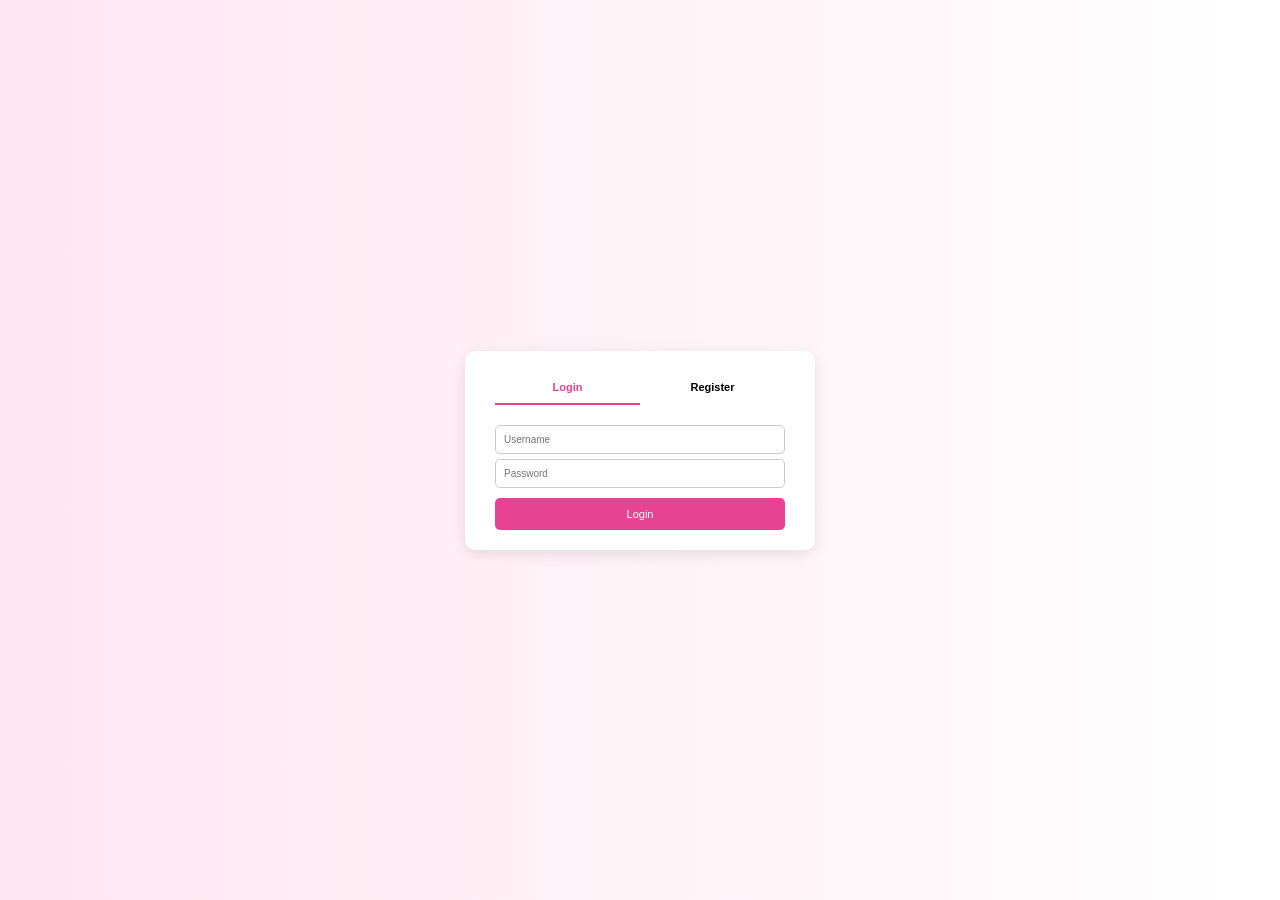
<file: register.html>
<!DOCTYPE html>
<html lang="en">
<head>
  <meta charset="UTF-8">
  <meta name="viewport" content="width=device-width, initial-scale=1.0">
  <link rel="stylesheet" href="super.css">
  <script src="https://ajax.googleapis.com/ajax/libs/jquery/3.7.1/jquery.min.js"></script>
  <title>Login & Register</title>
  <style>
    body {
      margin: 0;
      font-family: Arial, sans-serif;
      background: linear-gradient(to right, #ffe6f0, #fff);
      height: 100vh;
      display: flex;
      justify-content: center;  
      align-items: center;      
    }

    .form-wrapper {
      background: #fff;
      padding: 2rem 3rem;
      border-radius: 1rem;
      box-shadow: 0 4px 15px rgba(0,0,0,0.1);
      width: 350px;
      display: flex;
      flex-direction: column;
      gap: 1rem;
    }

    .form-switch {
      display: flex;
      justify-content: space-around;
      margin-bottom: 1rem;
    }

    .form-switch button {
      flex: 1;
      padding: 1rem;
      background: none;
      border: none;
      font-size: 1.1rem;
      font-weight: bold;
      cursor: pointer;
      border-bottom: 2px solid transparent;
    }

    .form-switch button.active {
      color: #e84393;
      border-bottom: 2px solid #e84393;
    }

    .form {
      display: none; 
      flex-direction: column;
      gap: 0.5rem;
    }

    .form.active {
      display: flex; 
    }

    .form input {
      padding: 0.8rem;
      border: 1px solid #ccc;
      border-radius: 0.5rem;
      font-size: 1rem;
    }

    .form button {
      padding: 1rem;
      border: none;
      border-radius: 0.5rem;
      background: #e84393;
      color: #fff;
      font-size: 1.1rem;
      cursor: pointer;
      margin-top: 0.5rem;
    }

    .form button:hover {
      background: #333;
    }

    .error {
      color: #e63946;
      font-size: 0.85rem;
      min-height: 1em;
    }

    .success {
      color: #2a9d8f;
      font-size: 0.9rem;
      text-align: center;
      margin-top: 10px;
    }

    input.invalid {
      border-color: #72131a;
      box-shadow: 0 0 4px rgba(230,57,70,0.3);
    }
  </style>
</head>
<body>

<div class="form-wrapper">
  <div class="form-switch">
    <button id="loginBtn" class="active">Login</button>
    <button id="registerBtn">Register</button>
  </div>


  <div id="notification" style="display: none;">
    Successfully Registered!
  </div>


  <form class="form active" id="loginForm">
    <input type="text" placeholder="Username" required>
    <input type="password" placeholder="Password" required>
    <button type="submit" id="loginBtnSubmit" class="form-btn">Login</button>
  </form>


  <form class="form" id="registerForm">
    <input type="text" placeholder="Username" required>
    <input type="email" placeholder="Email" required>
    <input type="password" placeholder="Password" required>
    <button type="submit" id="registerBtnSubmit" class="form-btn">Register</button>
  </form>
</div>


<script>
  const loginBtn = document.getElementById("loginBtn");
  const registerBtn = document.getElementById("registerBtn");
  const loginForm = document.getElementById("loginForm");
  const registerForm = document.getElementById("registerForm");


  loginBtn.addEventListener("click", () => {
    loginForm.classList.add("active");
    registerForm.classList.remove("active");
    loginBtn.classList.add("active");
    registerBtn.classList.remove("active");
  });


  registerBtn.addEventListener("click", () => {
    registerForm.classList.add("active");
    loginForm.classList.remove("active");
    registerBtn.classList.add("active");
    loginBtn.classList.remove("active");
  });

  
  document.getElementById("registerForm").addEventListener("submit", function (event) {
    event.preventDefault(); 


    var notification = document.getElementById("notification");
    notification.innerText = "Successfully Registered!";
    notification.style.display = "block"; 

 
    setTimeout(function () {
      notification.style.opacity = 0; 
      setTimeout(function () {
        notification.style.display = "none"; 
        notification.style.opacity = 1; 
      }, 1000); 
    }, 3000); 
  });


  document.getElementById("loginForm").addEventListener("submit", function (event) {
    event.preventDefault(); 


    var notification = document.getElementById("notification");
    notification.innerText = "Successfully Logged In!";
    notification.style.display = "block"; 

    setTimeout(function () {
      notification.style.opacity = 0;
      setTimeout(function () {
        notification.style.display = "none"; 
        notification.style.opacity = 1; 
      }, 1000); 
    }, 3000); 
  });
</script>


  <script> 
    const regEmail = document.getElementById('regEmail');
    const regPass = document.getElementById('regPass');
    const regConfirm = document.getElementById('regConfirm');
    const regForm = document.getElementById('registerForm');
    const successMsg = document.getElementById('successMsg');

    function showError(input, message) {
      const small = input.nextElementSibling;
      small.textContent = message;
      if (message) input.classList.add('invalid');
      else input.classList.remove('invalid');
    }

    regForm.addEventListener('submit', function(e) {
      e.preventDefault();
      successMsg.hidden = true;

      let valid = true;

  
      const emailVal = regEmail.value.trim();
      const emailValid = /^[^\s@]+@[^\s@]+\.[^\s@]+$/.test(emailVal);
      if (!emailValid) {
        showError(regEmail, 'Enter a valid email address');
        valid = false;
      } else showError(regEmail, '');

     
      const passVal = regPass.value.trim();
      if (passVal.length < 6) {
        showError(regPass, 'Password must be at least 6 characters');
        valid = false;
      } else showError(regPass, '');

      if (regConfirm.value.trim() !== passVal || regConfirm.value === '') {
        showError(regConfirm, 'Passwords do not match');
        valid = false;
      } else showError(regConfirm, '');


      const userVal = document.getElementById('regUser').value.trim();
      const userInput = document.getElementById('regUser');
      if (userVal === '') {
        showError(userInput, 'Username is required');
        valid = false;
      } else showError(userInput, '');

 
      if (valid) {
        regForm.reset();
        successMsg.hidden = false;
      }
    });
  </script>
<footer class="text-center py-3 bg-light border-top">
  <p id="currentDateTimeFooter" style="margin: 0; font-size: 1.2rem; color:#666;"></p>
</footer>
<script src="main.js"></script>
</body>
</html>
</file>
<file: super.css>
:root {
    --pink: #e84393;
}

* {
    margin: 0;
    padding: 0;
    box-sizing: border-box;
    font-family: Verdana, Geneva, Tahoma, sans-serif;
    outline: none;
    border: none;
    text-decoration: none;
    text-transform: capitalize;
    transition: 0.2s linear;
}

html {
    font-size: 62.5%; 
    scroll-behavior: smooth;
    scroll-padding-top: 6rem;
    overflow-x: hidden;
}

body {
    font-size: 1.6rem;
    line-height: 1.6;
}

section {
    padding: 2rem;
    margin: 0 auto;
    max-width: 100%;
    width: 100%;
}

.heading {
    text-align: center;
    font-size: 4rem;
    color: #333;
    padding: 1rem;
    margin: 2rem 0;
    background: rgba(255, 51, 153, 0.05);
}

.heading span {
    color: var(--pink);
}

.products {
    margin: 60px auto;
    padding: 20px;
    text-align: center;
    width: 100%;
}

.products .box-container {
    display: grid;
    grid-template-columns: repeat(4, 1fr);
    gap: 2rem;
    padding: 0;
    width: 100%;
    max-width: 100%;
}

@media (max-width: 1024px) {
    .products .box-container {
        grid-template-columns: repeat(2, 1fr); 
    }
}

@media (max-width: 768px) {
    .products .box-container {
        grid-template-columns: 1fr; 
    }
}

.products .box-container .box {
    background: #fff;
    border: 1px solid #eee;
    border-radius: 8px;
    padding: 15px;
    box-shadow: 0 2px 8px rgba(0, 0, 0, 0.05);
    transition: transform 0.3s ease;
    width: 100%;
    position: relative;
}

.products .box-container .box:hover {
    transform: translateY(-5px);
}

.products .box-container .box .discount {
    position: absolute;
    top: 1rem;
    left: 1rem;
    padding: 0.7rem 1rem;
    font-size: 2rem;
    color: var(--pink);
    background: rgba(255, 51, 153, 0.05);
    z-index: 1;
    border-radius: 0.5rem;
}

.products .box-container .box .image {
    position: relative;
    text-align: center;
    padding-top: 2rem;
    overflow: hidden;
}

.products .box-container .box .image img {
    height: 25rem;
    object-fit: cover;
}

.products .box-container .box:hover .image img {
    transform: scale(1.1);
}

.products .box-container .box .image .icons {
    position: absolute;
    bottom: -7rem;
    left: 0;
    right: 0;
    display: flex;
}

.products .box-container .box:hover .image .icons {
    bottom: 0;
}

.products .box-container .box .image .icons a {
    height: 5rem;
    line-height: 5rem;
    font-size: 2rem;
    width: 50%;
    background: var(--pink);
    color: #fff;
}

.products .box-container .box .image .icons .cart-btn {
    border-left: 0.1rem solid #fff7;
    border-right: 0.1rem solid #fff7;
    width: 100%;
}

.products .box-container .box .image .icons a:hover {
    background: #333;
}

.products .box-container .box .content {
    padding: 2rem;
    text-align: center;
}

.products .box-container .box .content h3 {
    font-size: 2.5rem;
    color: #333;
    margin-bottom: 1rem;
}

.products .box-container .box .content .price {
    font-size: 2.5rem;
    color: var(--pink);
    font-weight: bolder;
    padding-top: 1rem;
}

.products .box-container .box .content .price span {
    font-size: 1.5rem;
    color: #999;
    font-weight: lighter;
    text-decoration: line-through;
}

.products .box-container .box .content p {
    font-size: 1.6rem;
    color: #777;
    margin-top: 1rem;
}


.card-row {
    display: flex;
    justify-content: space-between;
    gap: 2rem;
    margin: 50px auto;
    flex-wrap: wrap;
}

.card {
    flex: 1 1 22%;
    background: #fff;
    border: 1px solid #eee;
    border-radius: 1rem;
    padding: 2rem;
    text-align: center;
    box-shadow: 0 4px 8px rgba(0, 0, 0, 0.05);
    transition: transform 0.3s ease, box-shadow 0.3s ease;
}

.card img {
    width: 100%;
    height: 200px;
    object-fit: cover;
    border-radius: 0.5rem;
    margin-bottom: 1rem;
}

.card h3 {
    font-size: 2rem;
    color: #333;
    margin-bottom: 0.5rem;
}
.card p {
    font-size: 1.4rem;
    color: #666;
    flex-grow: 1;
    margin-bottom: 1rem;
}

.card:hover {
    transform: translateY(-5px);
    box-shadow: 0 8px 20px rgba(0, 0, 0, 0.1);
}

@media (max-width: 1024px) {
    .card {
        flex: 1 1 45%;
    }
}

@media (max-width: 768px) {
    .card {
        flex: 1 1 100%;
    }
}


    .products {
    margin: 60px auto;
    padding: 20px;
    text-align: center;
    }

    .section-title {
    display: block;
    width: 100%;
    background: #fff5f9;
    padding: 15px 0;
    margin-bottom: 40px;
    font-size: 2rem;
    font-weight: bold;
    }

    .section-title span {
    color: hotpink;
    }

    .product-grid {
    display: grid;
    grid-template-columns: repeat(4, 1fr);
    gap: 20px;
    }

    .product-card {
    background: #fff;
    border: 1px solid #eee;
    border-radius: 8px;
    padding: 15px;
    box-shadow: 0 2px 8px rgba(0,0,0,0.05);
    transition: transform 0.3s ease;
    }

    .product-card:hover {
    transform: translateY(-5px);
    }

    .product-card img {
    width: 100%;
    height: auto;
    border-radius: 8px;
    }

    .product-card h3 {
    margin-top: 12px;
    font-size: 1.2rem;
    color: #333;
    }

    .icons-container{
        background:#eee;
        padding: 2rem 0;
    }

    .icons-container .box-container{
        display: flex;
        flex-wrap: wrap;
        gap:1.5rem;
    }

    .icons-container .box-container .box{
        background:#fff;
        border:.1rem solid rgba(0,0,0,.1);
        padding:2rem;
        display: flex;
        align-items: center;
        flex:1 1 25rem;
    }

    .icons-container .box-container .box img{
        height:5rem;
        margin-right: 2rem;
    }

    .icons-container .box-container .box h3{
        color:#333;
        padding-bottom: .5rem;
        font-size: 1.5rem;
    }

    .icons-container .box-container .box span{
        color:#555;
        font-size: 1.3rem;
    }

    .products .box-container{
        display: flex;
        flex-wrap: wrap;
        gap:1.5rem;
    }

    .products .box-container .box{
        flex:1 1 30rem;
        box-shadow: 0 .5rem 1.5rem rgba(0,0,0,.1);
        border-radius: .5rem;
        border:.1rem solid rgba(0,0,0,.1);
        position: relative;    
    }

    .products .box-container .box .discount{
        position: absolute;
        top:1rem; left:1rem;
        padding:.7rem 1rem;
        font-size: 2rem;
        color:var(--pink);
        background:rgba(255, 51, 153,.05);
        z-index: 1;
        border-radius: .5rem;
    }

    .products .box-container .box .image{
        position: relative;
        text-align: center;
        padding-top: 2rem;
        overflow:hidden;
    }

    .products .box-container .box .image img{
        height:25rem;
    }

    .products .box-container .box:hover .image img{
        transform: scale(1.1);
    }

    .products .box-container .box .image .icons{
        position: absolute;
        bottom:-7rem; left:0; right:0;
        display: flex;
    }

    .products .box-container .box:hover .image .icons{
        bottom:0;
    }

    .products .box-container .box .image .icons a{
        height: 5rem;
        line-height: 5rem;
        font-size: 2rem;
        width:50%;
        background:var(--pink);
        color:#fff;
    }

    .products .box-container .box .image .icons .cart-btn{
        border-left: .1rem solid #fff7;
        border-right: .1rem solid #fff7;
        width:100%;
    }

    .products .box-container .box .image .icons a:hover{
        background:#333;
    }

    .products .box-container .box .content{
        padding:2rem;
        text-align: center;
    }

    .products .box-container .box .content h3{
        font-size: 2.5rem;
        color:#333;
    }

    .products .box-container .box .content .price{
        font-size: 2.5rem;
        color:var(--pink);
        font-weight: bolder;
        padding-top: 1rem;
    }
.products .box-container .box .content .price span{
        font-size: 1.5rem;
        color:#999;
        font-weight: lighter;
        text-decoration: line-through;
    }

    .review .box-container{
        display: flex;
        flex-wrap: wrap;
        gap:1.5rem;
    }

    .review .box-container .box{
        flex:1 1 30rem;
        box-shadow: 0 .5rem 1.5rem rgba(0,0,0,.1);
        border-radius: .5rem;
        padding:3rem 2rem;
        position: relative;
        border:.1rem solid rgba(0,0,0,.1);
    }

    .review .box-container .box .fa-quote-right{
        position: absolute;
        bottom:3rem; right:3rem;
        font-size: 6rem;
        color:#eee;
    }

    .review .box-container .box .stars i{
        color:var(--pink);
        font-size: 2rem;
    }

    .review .box-container .box p{
        color:#999;
        font-size: 1.5rem;
        line-height: 1.8;
        padding-top: 2rem;
    }

    .review .box-container .box .user{
        display: flex;
        align-items: center;
        padding-top: 2rem;
    }

    .review .box-container .box .user img{
        height:6rem;
        width:6rem;
        border-radius: 50%;
        object-fit: cover;
        margin-right: 1rem;
    }

    .review .box-container .box .user h3{
        font-size: 2rem;
        color:#333;
    }

    .review .box-container .box .user span{
        font-size: 1.5rem;
        color:#999;
    }

    .contact .row{
        display: flex;
        flex-wrap: wrap-reverse;
        gap:1.5rem;
        align-items: center;
    }

    .contact .row form{
        flex:1 1 40rem;
        padding:2rem 2.5rem;
        box-shadow: 0 .5rem 1.5rem rgba(0,0,0,.1);
        border:.1rem solid rgba(0,0,0,.1);
        background: #fff;
        border-radius: .5rem;
    }

    .contact .row .image{
        flex:1 1 40rem;
    }

    .contact .row .image img {
        width: 100%;
        border-radius: 50%; 
        object-fit: cover;  
    }

    .contact .row form .box{
        padding:1rem;
        font-size: 1.7rem;
        color:#333;
        text-transform: none;
        border:.1rem solid rgba(0,0,0,.1);
        border-radius: .5rem;
        margin:.7rem 0;
        width: 100%;
    }

    .contact .row form .box:focus{
        border-color: var(--pink);
    }

    .contact .row form textarea{
        height: 15rem;
        resize: none;
    }

    .footer .box-container{
        display: flex;
        flex-wrap: wrap;
        gap:1.5rem;
    }

    .footer .box-container .box{
        flex:1 1 25rem;
    }

    .footer .box-container .box h3{
        color:#333;
        font-size: 2.5rem;
        padding:1rem 0;
    }

    .footer .box-container .box a{
        display: block;
        color:#666;
        font-size: 1.5rem;
        padding:1rem 0;
    }

    .footer .box-container .box a:hover{
        color:var(--pink);
        text-decoration: underline;
    }

    .footer .box-container .box  img{
        margin-top: 1rem;
    }

    .footer .credit{
        text-align: center;
        padding:1.5rem;
        margin-top: 1.5rem;
        padding-top: 2.5rem;
        font-size: 2rem;
        color:#333;
        border-top: .1rem solid rgba(0,0,0,.1);
    }

    .footer .credit span{
        color:var(--pink);
    }


    @media (max-width:991px){
        
        html{
            font-size: 55%;
        }

        .home{
            background-position: left;
        }

    }

    @media (max-width:768px){

        header .fa-bars{
            display: block;
        }

        header .navbar{
            position:absolute;
            top:100%; left:0; right:0;
            background:#eee;
            border-top: .1rem solid rgba(0,0,0,.1);
            clip-path: polygon(0 0, 100% 0, 100% 0, 0 0);
        }

        header #toggler:checked ~ .navbar{
            clip-path:polygon(0 0, 100% 0, 100% 100%, 0% 100%);
        }

        header .navbar a{
            margin:1.5rem;
            padding:1.5rem;
            background:#fff;
            border:.1rem solid rgba(0,0,0,.1);
            display: block;
        }
.home .content h3{
            font-size: 5rem;
        }

        .home .content span{
            font-size: 2.5rem;
        }

        .icons-container .icons h3{
            font-size: 2rem;
        }
        
        .icons-container .icons span{
            font-size: 1.7rem;
        }
        
    }

    @media (max-width:450px){
        
        html{
            font-size: 50%;
        }

        .heading{
            font-size: 3rem;
        }

    }
    .products .box-container .box {
    display: flex;
    flex-direction: column;
    justify-content: space-between;
    }

    .form-btn {
    display: block;
    text-align: center;
    padding: 1rem;
    border-radius: 0.5rem;
    background: #e84393;
    color: #fff;
    font-size: 1.1rem;
    text-decoration: none;
    }

    .form-btn:hover {
    background: #333;
    }
    .card-row {
    display: flex;
    justify-content: space-between;
    gap: 2rem;
    margin: 50px auto;
    flex-wrap: wrap; 
    }

    .card {
    flex: 1 1 22%; 
    background: #fff;
    border: 1px solid #eee;
    border-radius: 1rem;
    padding: 2rem;
    text-align: center;
    box-shadow: 0 4px 8px rgba(0,0,0,0.05);
    transition: transform 0.3s ease, box-shadow 0.3s ease;
    display: flex;
    flex-direction: column;
    justify-content: space-between;
    }

    .card img {
    width: 100%;
    height: 200px;
    object-fit: cover;
    border-radius: .5rem;
    margin-bottom: 1rem;
    }

    .card h3 {
    font-size: 2rem;
    color: #333;
    margin-bottom: 0.5rem;
    }

    .card p {
    font-size: 1.4rem;
    color: #666;
    flex-grow: 1;
    margin-bottom: 1rem;
    }

    .card:hover {
    transform: translateY(-5px);
    box-shadow: 0 8px 20px rgba(0,0,0,0.1);
    }



    .card-row {
    display: flex;
    justify-content: space-between;
    gap: 2rem;
    margin: 50px auto;
    flex-wrap: wrap; 
    }

    .card {
    flex: 1 1 22%; 
    background: #fff;
    border: 1px solid #eee;
    border-radius: 1rem;
    padding: 2rem;
    text-align: center;
    box-shadow: 0 4px 8px rgba(0,0,0,0.05);
    transition: transform 0.3s ease, box-shadow 0.3s ease;
    display: flex;
    flex-direction: column;
    justify-content: space-between;
    }

    .card img {
    width: 100%;
    height: 200px;
    object-fit: cover;
    border-radius: .5rem;
    margin-bottom: 1rem;
    }

    .card h3 {
    font-size: 2rem;
    color: #333;
    margin-bottom: 0.5rem;
    }

    .card p {
    font-size: 1.4rem;
    color: #666;
    flex-grow: 1;
    margin-bottom: 1rem;
    }

    .card:hover {
    transform: translateY(-5px);
    box-shadow: 0 8px 20px rgba(0,0,0,0.1);
    }

body {
  transition: background-color 0.4s ease, color 0.4s ease;
}
/* ===== Night Mode base ===== */
html, body {
  transition: background-color .35s ease, color .35s ease;
}

/* Тёмный фон и текст */
body.dark-mode {
  background-color: #121212;
  color: #f1f3f5;
}

/* Шапка/карточки/блоки на тёмном фоне */
body.dark-mode .navbar,
body.dark-mode .card,
body.dark-mode .order-container,
body.dark-mode .products .box,
body.dark-mode .box,
body.dark-mode .accordion-item,
body.dark-mode footer,
body.dark-mode .home-container, 
body.dark-mode section {
  background-color: #1b1b1b !important;
  color: #f1f3f5 !important;
}

/* Заголовки и ссылки */
body.dark-mode h1, 
body.dark-mode h2, 
body.dark-mode h3, 
body.dark-mode .heading,
body.dark-mode .nav-link,
body.dark-mode a {
  color: #f1f3f5 !important;
}

/* Кнопка темы меняет контур автоматически */
body.dark-mode .btn-outline-dark {
  color: #fff !important;
  border-color: #fff !important;
}
/* === Кнопка Night Mode — общий стиль === */
#themeBtn {
  background: #e84393;
  color: #fff;
  border: none;
  border-radius: 25px;
  padding: 6px 16px;
  font-weight: 600;
  transition: all 0.3s ease;
}

#themeBtn:hover {
  background: #333;
  color: #fff;
}
.cart-total {
  display: inline-block;
  background: linear-gradient(135deg, #ffe6f3, #fff);
  border: 2px solid #e84393;
  border-radius: 30px;
  padding: 12px 28px;
  box-shadow: 0 4px 10px rgba(232, 67, 147, 0.2);
  font-family: 'Poppins', sans-serif;
  transition: all 0.3s ease;
}

.cart-total:hover {
  transform: translateY(-2px);
  box-shadow: 0 6px 15px rgba(232, 67, 147, 0.3);
}

.cart-icon {
  font-size: 1.6rem;
  margin-right: 8px;
}

.cart-text {
  font-weight: 600;
  font-size: 1.2rem;
  color: #333;
  margin-right: 6px;
}

.cart-amount {
  font-weight: 700;
  color: #e84393;
  font-size: 1.3rem;
}

/* 🌙 Dark mode version */
body.dark-mode .cart-total {
  background: linear-gradient(135deg, #2c2c2c, #1c1c1c);
  border: 2px solid #ff80bf;
  box-shadow: 0 4px 10px rgba(255, 128, 191, 0.2);
}

body.dark-mode .cart-text {
  color: #f8f8f8;
}

body.dark-mode .cart-amount {
  color: #ff9fd9;
}
.cart-total {
  display: inline-flex;
  align-items: center;
  gap: 8px;
  background: linear-gradient(135deg, #ffe6f3, #fff);
  border: 2px solid #e84393;
  border-radius: 30px;
  padding: 10px 22px;
  box-shadow: 0 4px 10px rgba(232, 67, 147, .18);
  font-weight: 600;
  transition: transform .25s ease, box-shadow .25s ease;
}
.cart-total:hover { transform: translateY(-2px); box-shadow: 0 7px 16px rgba(232,67,147,.28); }
.cart-icon  { font-size: 1.6rem; }
.cart-text  { color:#333; }
.cart-amount{ color:#e84393; }

body.dark-mode .cart-total {
  background: linear-gradient(135deg, #2c2c2c, #1c1c1c);
  border-color: #ff80bf;
  box-shadow: 0 4px 10px rgba(255,128,191,.16);
}
body.dark-mode .cart-text  { color:#f1f3f5; }
body.dark-mode .cart-amount{ color:#ff9fd9; }
</file>
